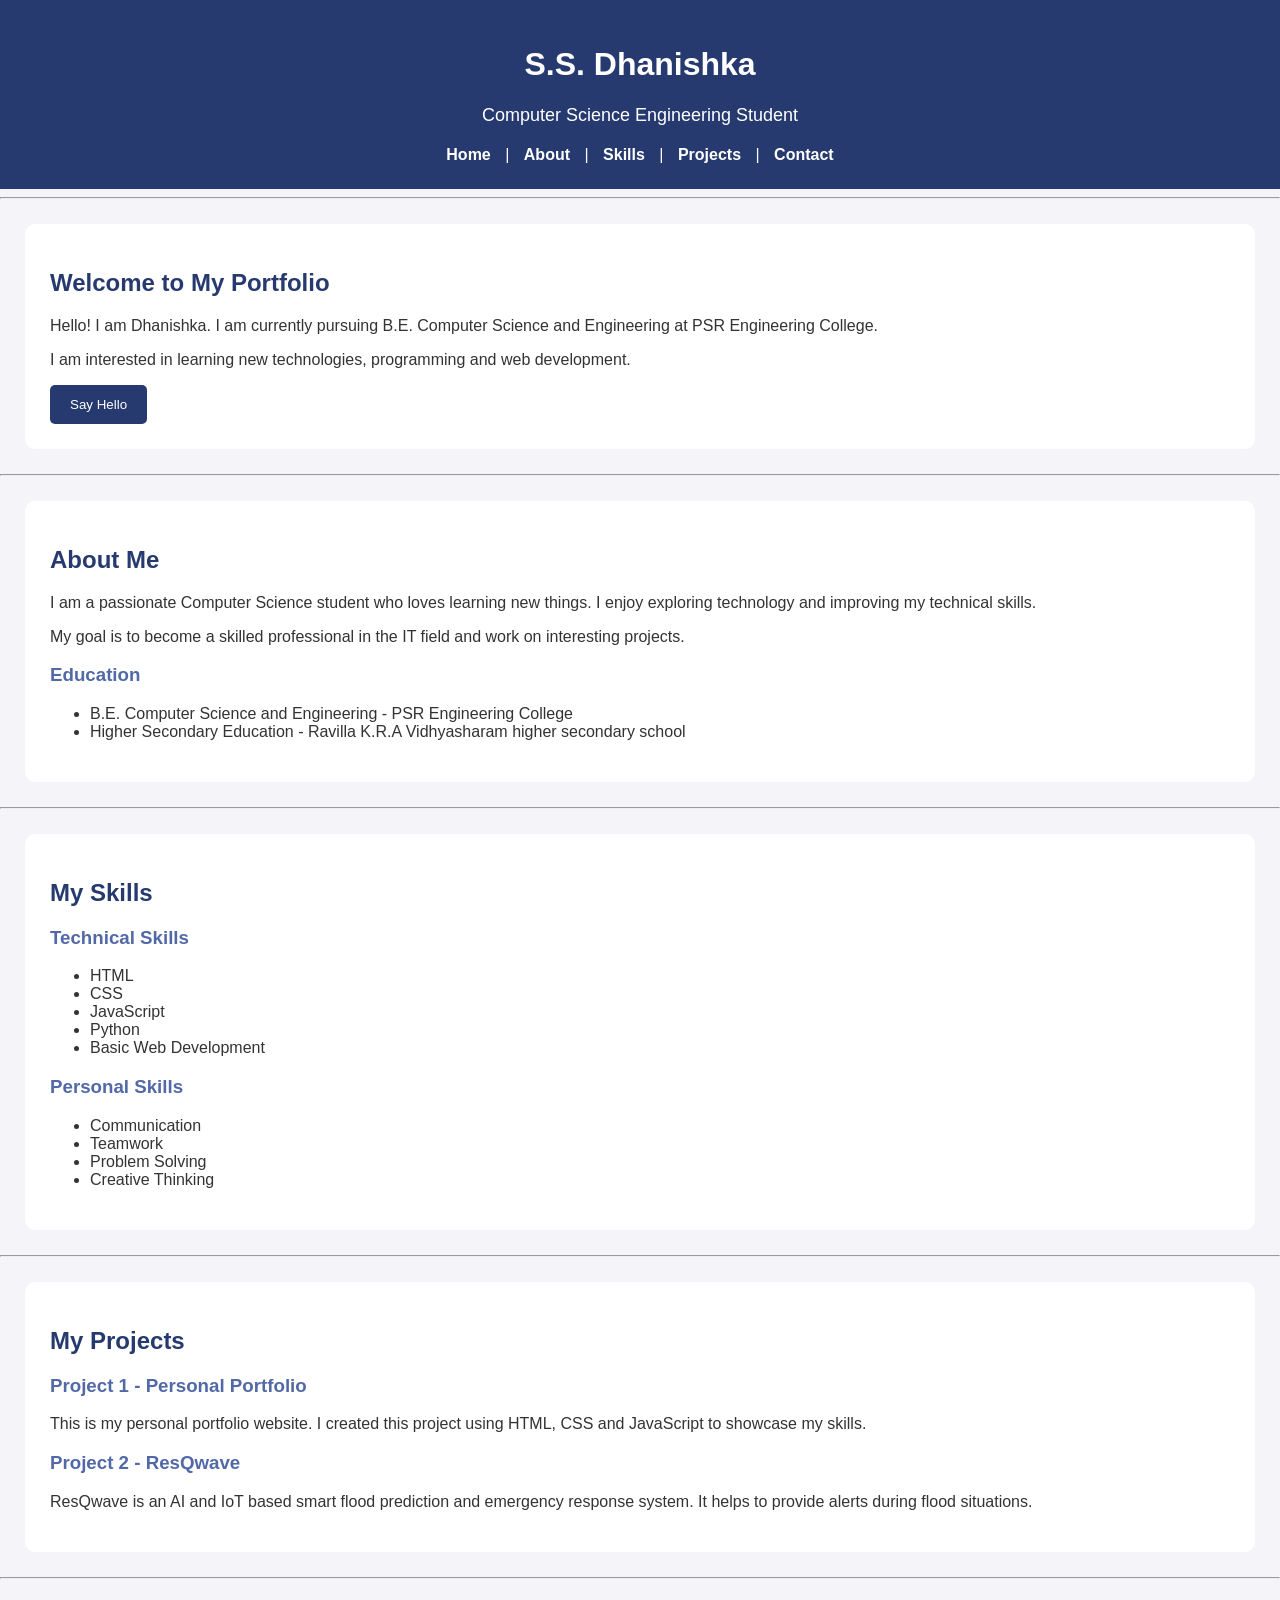
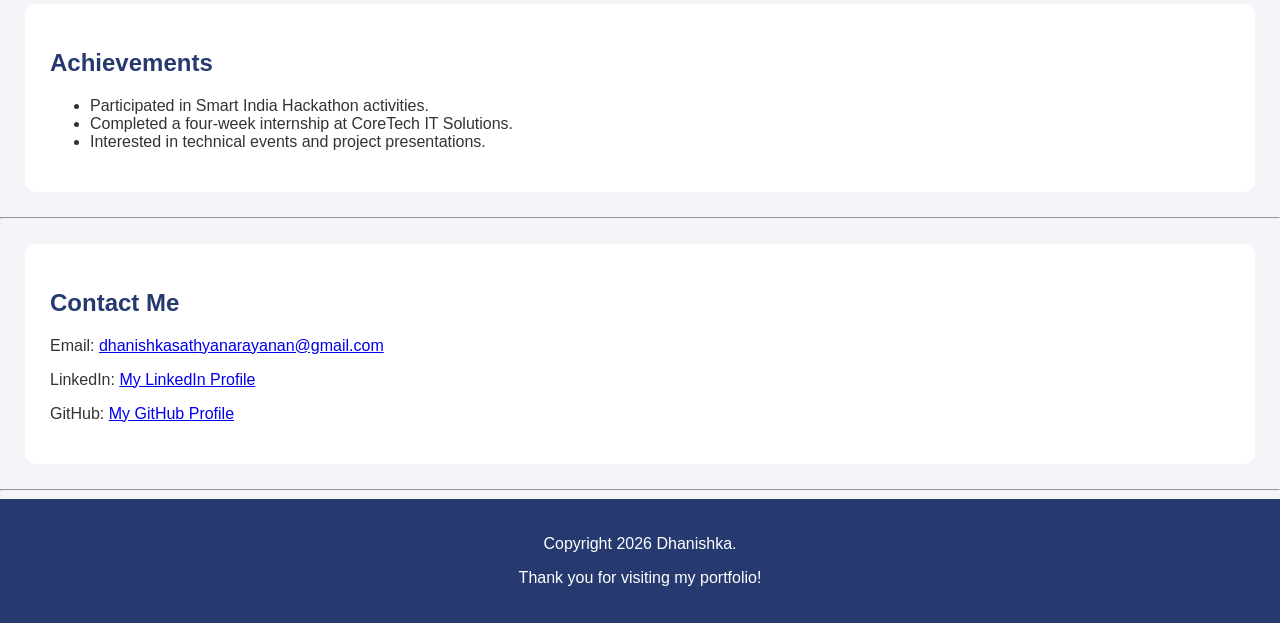
<file: index.html>
<!DOCTYPE html>
<html>
<head>
    <title>Dhanishka - Portfolio</title>
    <link rel="stylesheet" href="style.css">
</head>

<body>

    <!-- Navigation Section -->
    <header>
        <h1>S.S. Dhanishka</h1>
        <p>Computer Science Engineering Student</p>

        <nav>
            <a href="#home">Home</a> |
            <a href="#about">About</a> |
            <a href="#skills">Skills</a> |
            <a href="#projects">Projects</a> |
            <a href="#contact">Contact</a>
        </nav>
    </header>

    <hr>

    <!-- Home Section -->
    <section id="home">
        <h2>Welcome to My Portfolio</h2>

        <p>
            Hello! I am Dhanishka.
            I am currently pursuing B.E. Computer Science
            and Engineering at PSR Engineering College.
        </p>

        <p>
            I am interested in learning new technologies,
            programming and web development.
        </p>

        <button onclick="showMessage()">
            Say Hello
        </button>
    </section>

    <hr>

    <!-- About Me Section -->
    <section id="about">
        <h2>About Me</h2>

        <p>
            I am a passionate Computer Science student
            who loves learning new things.
            I enjoy exploring technology and improving
            my technical skills.
        </p>

        <p>
            My goal is to become a skilled professional
            in the IT field and work on interesting projects.
        </p>

        <h3>Education</h3>

        <ul>
            <li>
                B.E. Computer Science and Engineering
                - PSR Engineering College
            </li>

            <li>
                Higher Secondary Education
                - Ravilla K.R.A Vidhyasharam higher secondary school
            </li>
        </ul>
    </section>

    <hr>

    <!-- Skills Section -->
    <section id="skills">
        <h2>My Skills</h2>

        <h3>Technical Skills</h3>

        <ul>
            <li>HTML</li>
            <li>CSS</li>
            <li>JavaScript</li>
            <li>Python</li>
            <li>Basic Web Development</li>
        </ul>

        <h3>Personal Skills</h3>

        <ul>
            <li>Communication</li>
            <li>Teamwork</li>
            <li>Problem Solving</li>
            <li>Creative Thinking</li>
        </ul>
    </section>

    <hr>

    <!-- Projects Section -->
    <section id="projects">
        <h2>My Projects</h2>

        <h3>Project 1 - Personal Portfolio</h3>

        <p>
            This is my personal portfolio website.
            I created this project using HTML, CSS
            and JavaScript to showcase my skills.
        </p>

        <h3>Project 2 - ResQwave</h3>

        <p>
            ResQwave is an AI and IoT based smart
            flood prediction and emergency response system.
            It helps to provide alerts during flood situations.
        </p>
    </section>

    <hr>

    <!-- Achievements Section -->
    <section id="achievements">
        <h2>Achievements</h2>

        <ul>
            <li>Participated in Smart India Hackathon activities.</li>
            <li>Completed a four-week internship at CoreTech IT Solutions.</li>
            <li>Interested in technical events and project presentations.</li>
        </ul>
    </section>

    <hr>

    <!-- Contact Section -->
    <section id="contact">
        <h2>Contact Me</h2>

        <p>Email:
            <a href="mailto:yourmail@gmail.com">
            dhanishkasathyanarayanan@gmail.com
            </a>
        </p>

        <p>
            LinkedIn:
            <a href="https://www.linkedin.com/in/dhanishka-sathya-narayanan-927052383?utm_source=share_via&utm_content=profile&utm_medium=member_android/">
                My LinkedIn Profile
            </a>
        </p>

        <p>
            GitHub:
            <a href="https://github.com/">
                My GitHub Profile
            </a>
        </p>
    </section>

    <hr>

    <!-- Footer Section -->
    <footer>
        <p>Copyright 2026 Dhanishka.</p>
        <p>Thank you for visiting my portfolio!</p>
    </footer>
    <script src="script.js"></script>
</body>
</html>

</body>
</html>
</file>
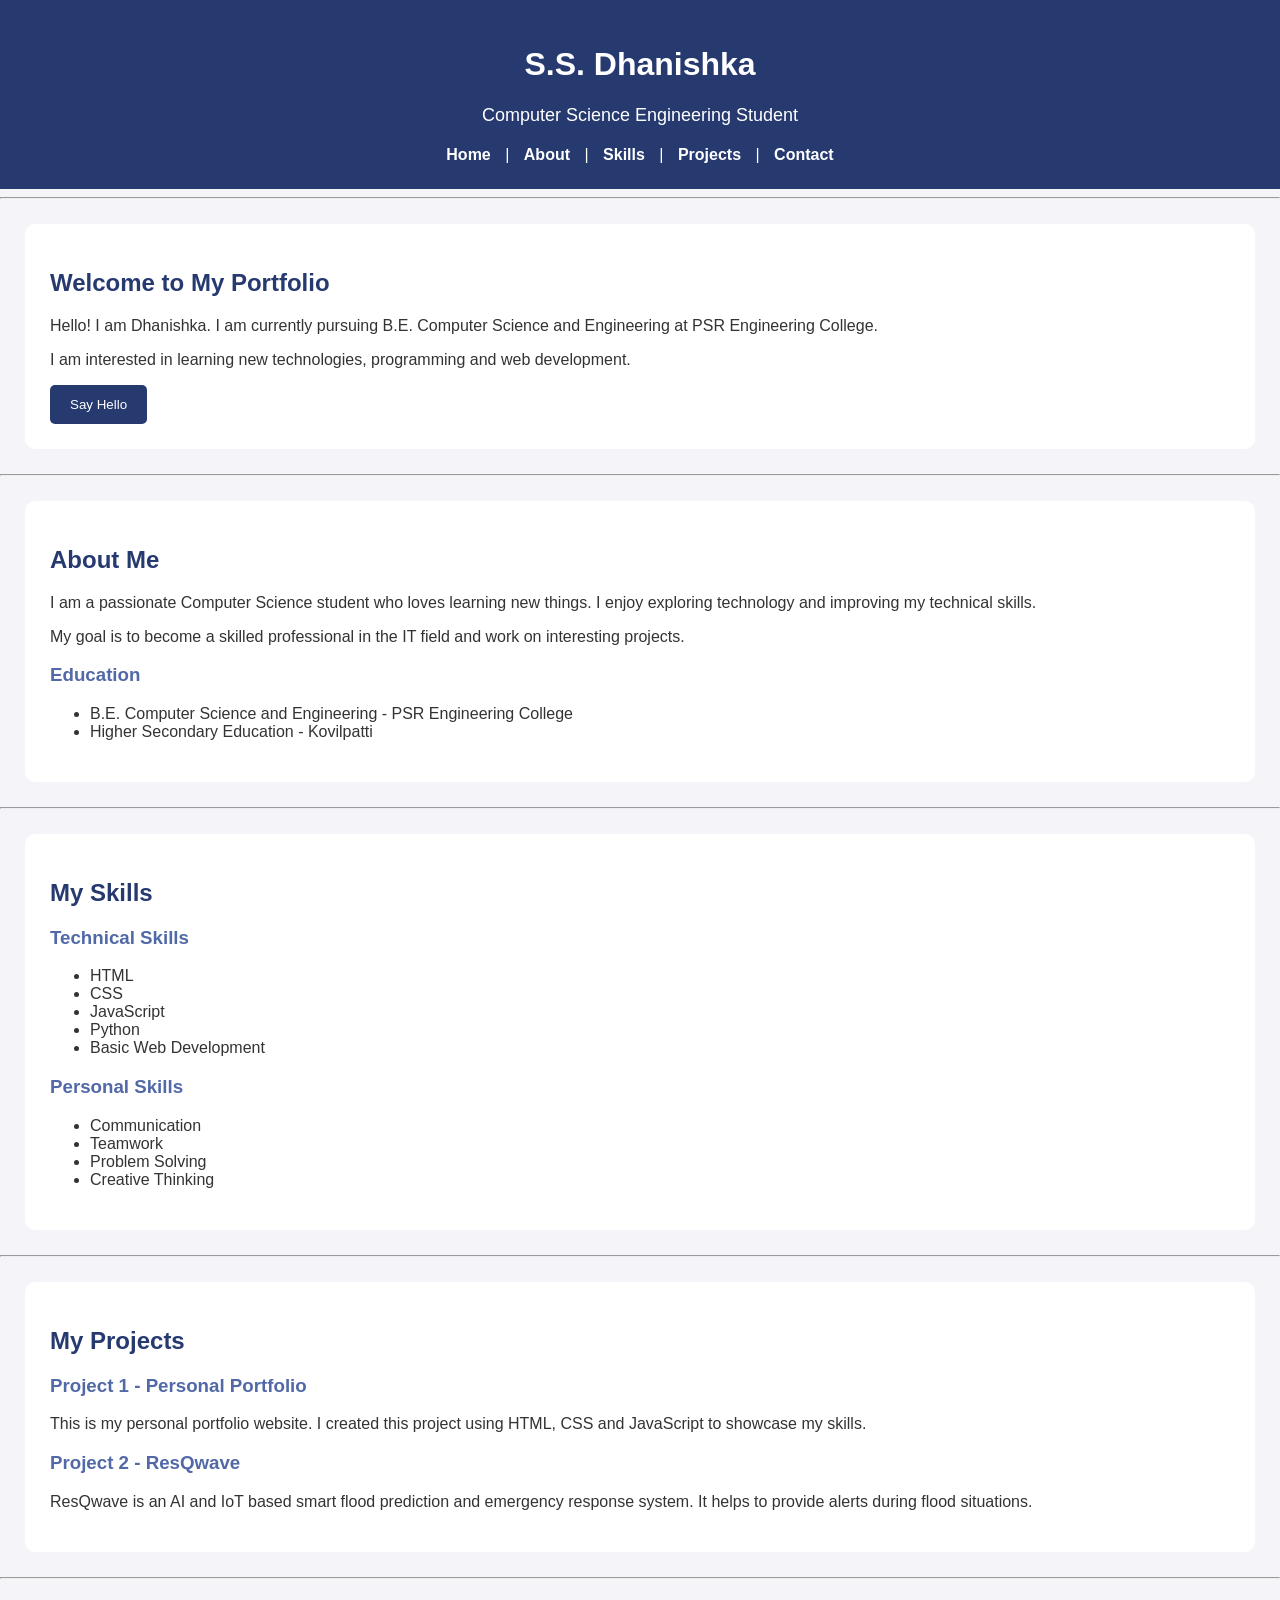
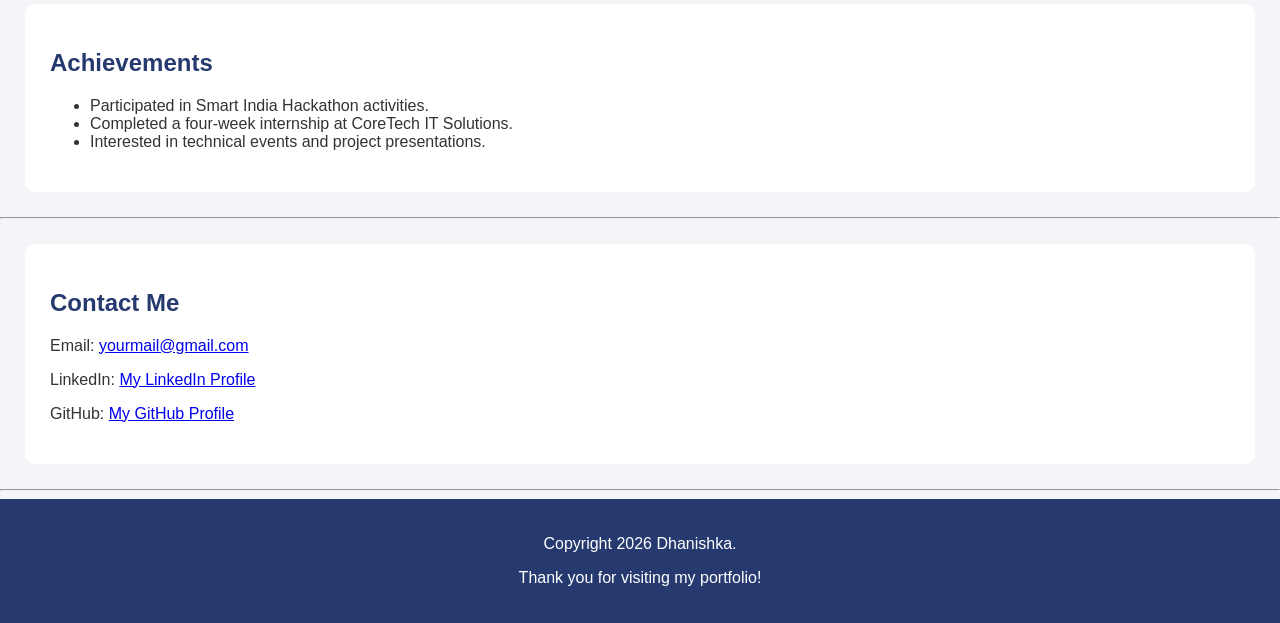
<file: task-01-portfolio/index.html>
<!DOCTYPE html>
<html>
<head>
    <title>Dhanishka - Portfolio</title>
    <link rel="stylesheet" href="style.css">
</head>

<body>

    <!-- Navigation Section -->
    <header>
        <h1>S.S. Dhanishka</h1>
        <p>Computer Science Engineering Student</p>

        <nav>
            <a href="#home">Home</a> |
            <a href="#about">About</a> |
            <a href="#skills">Skills</a> |
            <a href="#projects">Projects</a> |
            <a href="#contact">Contact</a>
        </nav>
    </header>

    <hr>

    <!-- Home Section -->
    <section id="home">
        <h2>Welcome to My Portfolio</h2>

        <p>
            Hello! I am Dhanishka.
            I am currently pursuing B.E. Computer Science
            and Engineering at PSR Engineering College.
        </p>

        <p>
            I am interested in learning new technologies,
            programming and web development.
        </p>

        <button onclick="showMessage()">
            Say Hello
        </button>
    </section>

    <hr>

    <!-- About Me Section -->
    <section id="about">
        <h2>About Me</h2>

        <p>
            I am a passionate Computer Science student
            who loves learning new things.
            I enjoy exploring technology and improving
            my technical skills.
        </p>

        <p>
            My goal is to become a skilled professional
            in the IT field and work on interesting projects.
        </p>

        <h3>Education</h3>

        <ul>
            <li>
                B.E. Computer Science and Engineering
                - PSR Engineering College
            </li>

            <li>
                Higher Secondary Education
                - Kovilpatti
            </li>
        </ul>
    </section>

    <hr>

    <!-- Skills Section -->
    <section id="skills">
        <h2>My Skills</h2>

        <h3>Technical Skills</h3>

        <ul>
            <li>HTML</li>
            <li>CSS</li>
            <li>JavaScript</li>
            <li>Python</li>
            <li>Basic Web Development</li>
        </ul>

        <h3>Personal Skills</h3>

        <ul>
            <li>Communication</li>
            <li>Teamwork</li>
            <li>Problem Solving</li>
            <li>Creative Thinking</li>
        </ul>
    </section>

    <hr>

    <!-- Projects Section -->
    <section id="projects">
        <h2>My Projects</h2>

        <h3>Project 1 - Personal Portfolio</h3>

        <p>
            This is my personal portfolio website.
            I created this project using HTML, CSS
            and JavaScript to showcase my skills.
        </p>

        <h3>Project 2 - ResQwave</h3>

        <p>
            ResQwave is an AI and IoT based smart
            flood prediction and emergency response system.
            It helps to provide alerts during flood situations.
        </p>
    </section>

    <hr>

    <!-- Achievements Section -->
    <section id="achievements">
        <h2>Achievements</h2>

        <ul>
            <li>Participated in Smart India Hackathon activities.</li>
            <li>Completed a four-week internship at CoreTech IT Solutions.</li>
            <li>Interested in technical events and project presentations.</li>
        </ul>
    </section>

    <hr>

    <!-- Contact Section -->
    <section id="contact">
        <h2>Contact Me</h2>

        <p>Email:
            <a href="mailto:yourmail@gmail.com">
                yourmail@gmail.com
            </a>
        </p>

        <p>
            LinkedIn:
            <a href="https://www.linkedin.com/">
                My LinkedIn Profile
            </a>
        </p>

        <p>
            GitHub:
            <a href="https://github.com/">
                My GitHub Profile
            </a>
        </p>
    </section>

    <hr>

    <!-- Footer Section -->
    <footer>
        <p>Copyright 2026 Dhanishka.</p>
        <p>Thank you for visiting my portfolio!</p>
    </footer>
    <script src="script.js"></script>
</body>
</html>

</body>
</html>
</file>
<file: style.css>
body {
    background-color: #f4f4f9;
    font-family: Arial, sans-serif;
    margin: 0;
    padding: 0;
    color: #333333;
}

header {
    background-color: #263a70;
    color: white;
    text-align: center;
    padding: 25px;
}

header h1 {
    font-size: 32px;
}

header p {
    font-size: 18px;
}

nav {
    margin-top: 20px;
}

nav a {
    color: white;
    text-decoration: none;
    padding: 10px;
    font-weight: bold;
}

section {
    background-color: white;
    margin: 25px;
    padding: 25px;
    border-radius: 10px;
}

h2 {
    color: #263a70;
}

h3 {
    color: #5269a8;
}

button {
    background-color: #263a70;
    color: white;
    padding: 12px 20px;
    border: none;
    border-radius: 5px;
    cursor: pointer;
}

footer {
    background-color: #263a70;
    color: white;
    text-align: center;
    padding: 20px;
}

@media screen and (max-width: 600px) {
    section {
        margin: 10px;
        padding: 15px;
    }

    nav a {
        display: inline-block;
        padding: 5px;
    }
}
</file>
<file: task-01-portfolio/style.css>
body {
    background-color: #f4f4f9;
    font-family: Arial, sans-serif;
    margin: 0;
    padding: 0;
    color: #333333;
}

header {
    background-color: #263a70;
    color: white;
    text-align: center;
    padding: 25px;
}

header h1 {
    font-size: 32px;
}

header p {
    font-size: 18px;
}

nav {
    margin-top: 20px;
}

nav a {
    color: white;
    text-decoration: none;
    padding: 10px;
    font-weight: bold;
}

section {
    background-color: white;
    margin: 25px;
    padding: 25px;
    border-radius: 10px;
}

h2 {
    color: #263a70;
}

h3 {
    color: #5269a8;
}

button {
    background-color: #263a70;
    color: white;
    padding: 12px 20px;
    border: none;
    border-radius: 5px;
    cursor: pointer;
}

footer {
    background-color: #263a70;
    color: white;
    text-align: center;
    padding: 20px;
}

@media screen and (max-width: 600px) {
    section {
        margin: 10px;
        padding: 15px;
    }

    nav a {
        display: inline-block;
        padding: 5px;
    }
}
</file>
